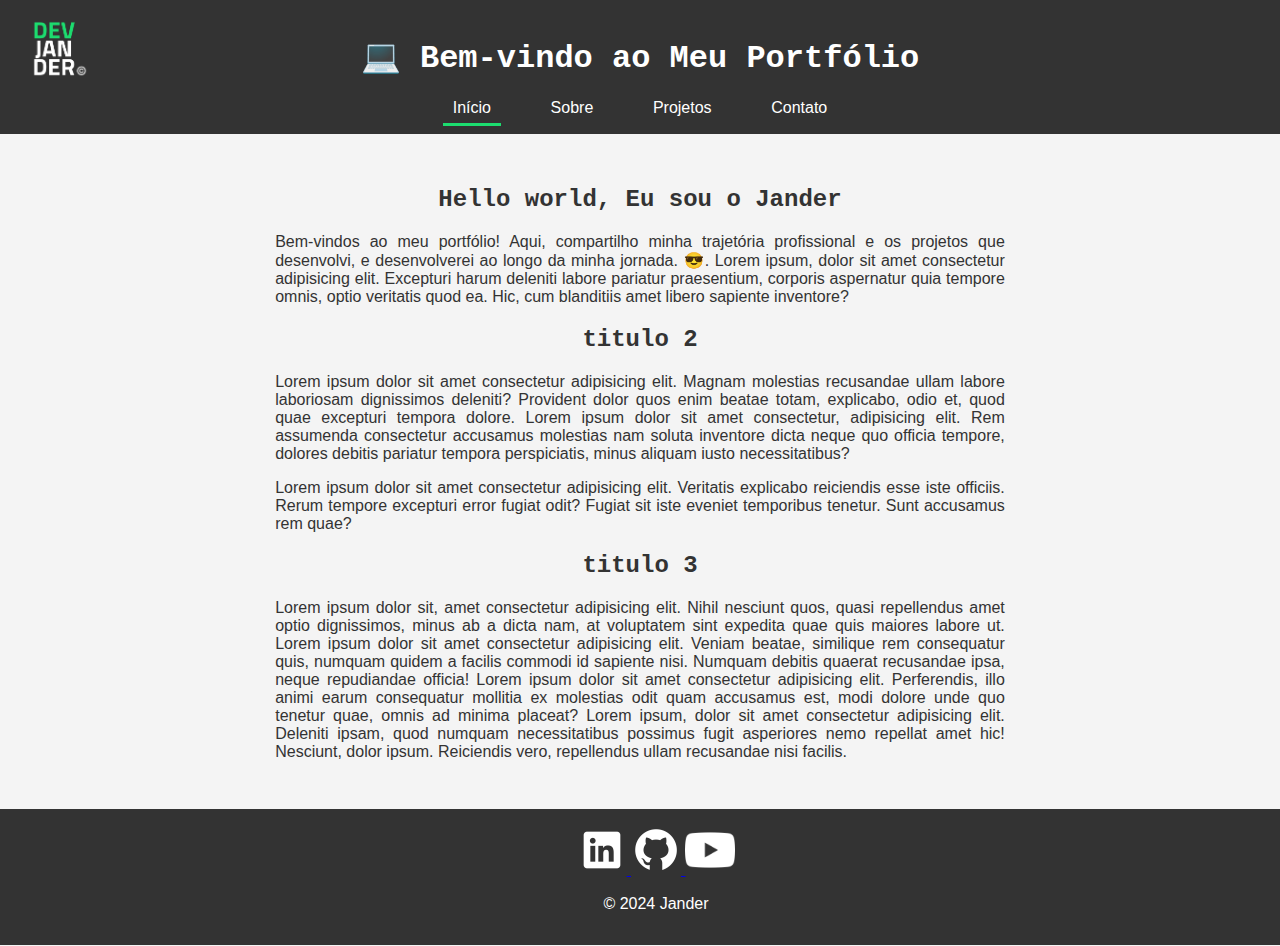
<file: index.html>
<!DOCTYPE html>
<html lang="pt-BR">
<head>
    <meta charset="UTF-8">
    <meta name="viewport" content="width=device-width, initial-scale=1.0">
    <title>Dev Jander</title>
    <link rel="stylesheet" href="css/index.css">
    <!-- favicons -->
    <link rel="shortcut icon" href="/favicon_io/favicon.ico" type="image/x-icon">
    <link rel="shortcut icon"  sizes="32x32" href="/favicon_io/favicon-32x32.png" type="image/png">
    <link rel="shortcut icon"  sizes="16x16" href="/favicon_io/favicon-16x16.png" type="image/png">
    <link rel="shortcut icon"  sizes="180x180" href="/favicon_io/apple-touch-icon.png" type="image/png">
    <link rel="shortcut icon"  sizes="192x192" href="/favicon_io/android-chrome-192x192.png" type="image/png">
    <link rel="shortcut icon"  sizes="512x512" href="/favicon_io/android-chrome-192x192.png" type="image/png">

</head>
<body>
    <header>
        <img src="./image/logo-home.png" id="logo-home" alt="logo que redireciona a home">
        <h1>💻 Bem-vindo ao Meu Portfólio</h1>
        <nav>
            <a class="active" href="index.html">Início</a>
            <a href="./about/">Sobre</a>
            <a href="./projects/">Projetos</a>
            <a href="./contact/">Contato</a>
        </nav>
    </header>
    <main>
        <section>
            <h2>Hello world, Eu sou o Jander</h2>
                <p class="content">
                    Bem-vindos ao meu portfólio! Aqui, compartilho minha trajetória profissional e os projetos que desenvolvi, e desenvolverei ao longo da minha jornada. 😎. Lorem ipsum, dolor sit amet consectetur adipisicing elit. Excepturi harum deleniti labore pariatur praesentium, corporis aspernatur quia tempore omnis, optio veritatis quod ea. Hic, cum blanditiis amet libero sapiente inventore?
                </p>
            <h2> titulo 2</h2>
                <p class="content">
                    Lorem ipsum dolor sit amet consectetur adipisicing elit. Magnam molestias recusandae ullam labore laboriosam dignissimos deleniti? Provident dolor quos enim beatae totam, explicabo, odio et, quod quae excepturi tempora dolore. Lorem ipsum dolor sit amet consectetur, adipisicing elit. Rem assumenda consectetur accusamus molestias nam soluta inventore dicta neque quo officia tempore, dolores debitis pariatur tempora perspiciatis, minus aliquam iusto necessitatibus?
                </p>
                <p class="content">
                    Lorem ipsum dolor sit amet consectetur adipisicing elit. Veritatis explicabo reiciendis esse iste officiis. Rerum tempore excepturi error fugiat odit? Fugiat sit iste eveniet temporibus tenetur. Sunt accusamus rem quae?
                </p>
            <h2>titulo 3</h2>
                <p class="content">
                    Lorem ipsum dolor sit, amet consectetur adipisicing elit. Nihil nesciunt quos, quasi repellendus amet optio dignissimos, minus ab a dicta nam, at voluptatem sint expedita quae quis maiores labore ut. Lorem ipsum dolor sit amet consectetur adipisicing elit. Veniam beatae, similique rem consequatur quis, numquam quidem a facilis commodi id sapiente nisi. Numquam debitis quaerat recusandae ipsa, neque repudiandae officia! Lorem ipsum dolor sit amet consectetur adipisicing elit. Perferendis, illo animi earum consequatur mollitia ex molestias odit quam accusamus est, modi dolore unde quo tenetur quae, omnis ad minima placeat? Lorem ipsum, dolor sit amet consectetur adipisicing elit. Deleniti ipsam, quod numquam necessitatibus possimus fugit asperiores nemo repellat amet hic! Nesciunt, dolor ipsum. Reiciendis vero, repellendus ullam recusandae nisi facilis.
                </p>            
        </section>
    </main>
    <footer class="footer">
        <a href="https://www.linkedin.com/in/janderteodoro/" target="_blank">
            <img src="./image/linkedin-logo.png" id="logo" alt="logo linkedin">
        </a>
        <a href="https://github.com/janderteodoro" target="_blank">
            <img src="./image/github-logo.png" id="logo" alt="logo github">
        </a>
        <a href="https://www.youtube.com/@janderteodoro" target="_blank">
            <img src="./image/youtube-logo.webp" id="logo" alt="logo youtube">
        </a>
        <p>&copy; 2024 Jander</p>
    </footer>
</body>
</html>
</file>
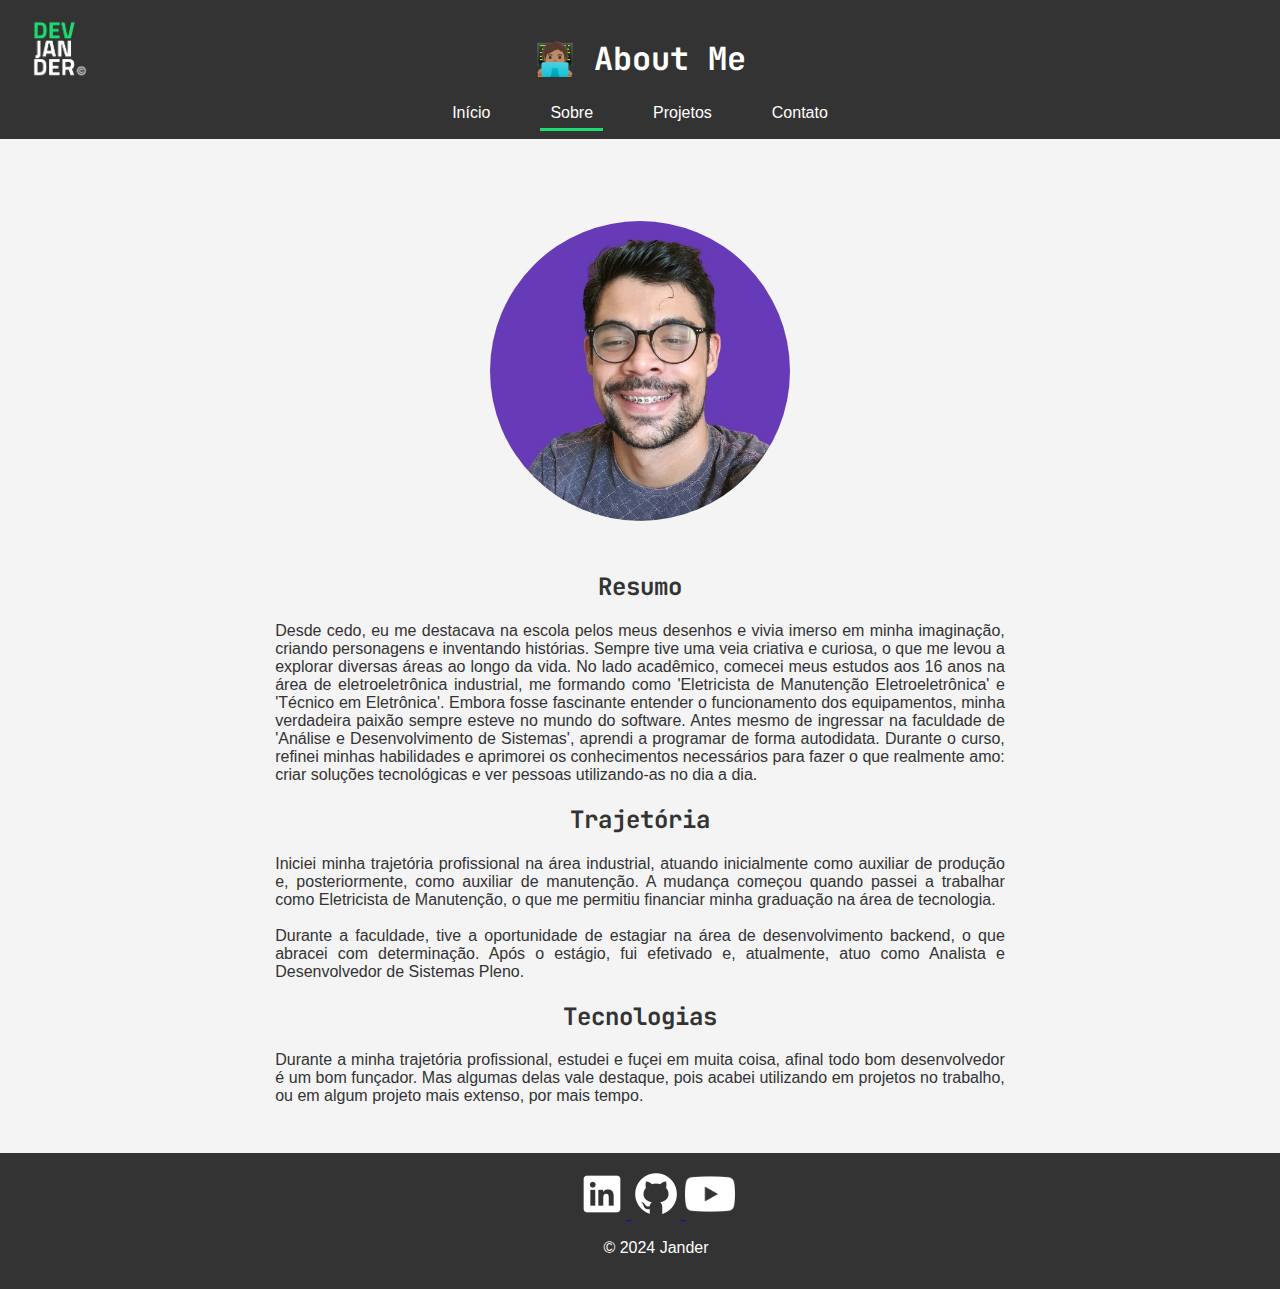
<file: about/index.html>
<!DOCTYPE html>
<html lang="en">
<head>
  <meta charset="UTF-8">
  <meta name="viewport" content="width=device-width, initial-scale=1.0">
  <title>About</title>
  <link rel="stylesheet" href="../css/index.css">
  <link href="https://fonts.googleapis.com/css2?family=JetBrains+Mono:wght@400;500&display=swap" rel="stylesheet">
  <!-- favicons -->
  <link rel="shortcut icon" href="../favicon_io/favicon.ico" type="image/x-icon">
  <link rel="shortcut icon"  sizes="32x32" href="../favicon_io/favicon-32x32.png" type="image/png">
  <link rel="shortcut icon"  sizes="16x16" href="../favicon_io/favicon-16x16.png" type="image/png">
  <link rel="shortcut icon"  sizes="180x180" href="../favicon_io/apple-touch-icon.png" type="image/png">
  <link rel="shortcut icon"  sizes="192x192" href="../favicon_io/android-chrome-192x192.png" type="image/png">
  <link rel="shortcut icon"  sizes="512x512" href="../favicon_io/android-chrome-192x192.png" type="image/png">

</head>
<body>
  <header>
    <a href="../index.html">
      <img src="../image/logo-home.png" id="logo-home" alt="">
    </a>
    <h1> 🧑🏽‍💻 About Me </h1>
    <nav>
      <a href="../index.html">Início</a>
      <a class="active" href="../about/">Sobre</a>
      <a href="../projects/">Projetos</a>
      <a href="../contact/">Contato</a>
    </nav>
  </header>

  <main>
    <img src="../image/profile.jpeg" alt="foto de perfil" id="profile-image">
    <h2> Resumo </h2>
    <p class="content">
      Desde cedo, eu me destacava na escola pelos meus desenhos e vivia imerso em minha imaginação, criando personagens e inventando histórias. Sempre tive uma veia criativa e curiosa, o que me levou a explorar diversas áreas ao longo da vida.
      No lado acadêmico, comecei meus estudos aos 16 anos na área de eletroeletrônica industrial, me formando como 'Eletricista de Manutenção Eletroeletrônica' e 'Técnico em Eletrônica'. Embora fosse fascinante entender o funcionamento dos equipamentos, minha verdadeira paixão sempre esteve no mundo do software.
      Antes mesmo de ingressar na faculdade de 'Análise e Desenvolvimento de Sistemas', aprendi a programar de forma autodidata. Durante o curso, refinei minhas habilidades e aprimorei os conhecimentos necessários para fazer o que realmente amo: criar soluções tecnológicas e ver pessoas utilizando-as no dia a dia.
    </p>

    <h2> Trajetória </h2>
    <p class="content">
      Iniciei minha trajetória profissional na área industrial, atuando inicialmente como auxiliar de produção e, posteriormente, como auxiliar de manutenção. A mudança começou quando passei a trabalhar como Eletricista de Manutenção, o que me permitiu financiar minha graduação na área de tecnologia. 
      
      <br>
      <br>
      Durante a faculdade, tive a oportunidade de estagiar na área de desenvolvimento backend, o que abracei com determinação. Após o estágio, fui efetivado e, atualmente, atuo como Analista e Desenvolvedor de Sistemas Pleno.
    </p>

    <h2>Tecnologias</h2>
    <p class="content">
      Durante a minha trajetória profissional, estudei e fuçei em muita coisa, afinal todo bom desenvolvedor é um bom funçador. Mas algumas delas vale destaque, pois acabei utilizando em projetos no trabalho, ou em algum projeto mais extenso, por mais tempo.
    </p>
  </main>

  <footer class="footer">
    <a href="https://www.linkedin.com/in/janderteodoro/" target="_blank">
        <img src="../image/linkedin-logo.png" id="logo" alt="logo linkedin">
    </a>
    <a href="https://github.com/janderteodoro" target="_blank">
        <img src="../image/github-logo.png" id="logo" alt="logo github">
    </a>
    <a href="https://www.youtube.com/@janderteodoro" target="_blank">
        <img src="../image/youtube-logo.webp" id="logo" alt="logo youtube">
    </a>
    <p>&copy; 2024 Jander</p>
  </footer>
</body>
</html>
</file>
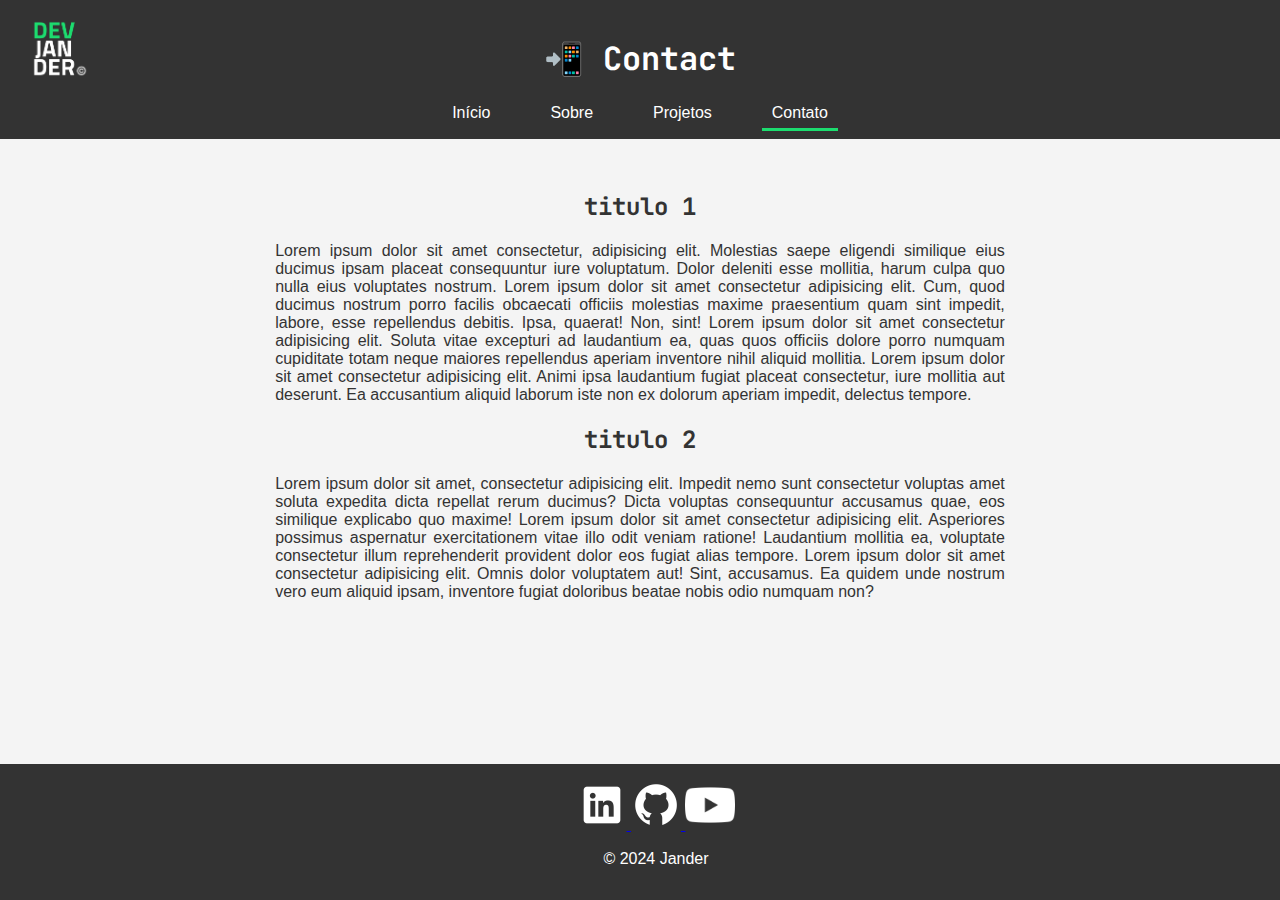
<file: contact/index.html>
<!DOCTYPE html>
<html lang="en">
<head>
  <meta charset="UTF-8">
  <meta name="viewport" content="width=device-width, initial-scale=1.0">
  <title>Contact </title>
  <link rel="stylesheet" href="../css/index.css">
  <link href="https://fonts.googleapis.com/css2?family=JetBrains+Mono:wght@400;500&display=swap" rel="stylesheet">

  <!-- favicons -->
  <link rel="shortcut icon" href="../favicon_io/favicon.ico" type="image/x-icon">
  <link rel="shortcut icon"  sizes="32x32" href="../favicon_io/favicon-32x32.png" type="image/png">
  <link rel="shortcut icon"  sizes="16x16" href="../favicon_io/favicon-16x16.png" type="image/png">
  <link rel="shortcut icon"  sizes="180x180" href="../favicon_io/apple-touch-icon.png" type="image/png">
  <link rel="shortcut icon"  sizes="192x192" href="../favicon_io/android-chrome-192x192.png" type="image/png">
  <link rel="shortcut icon"  sizes="512x512" href="../favicon_io/android-chrome-192x192.png" type="image/png">
</head>
<body>
  <header>
    <a href="../index.html">
      <img src="../image/logo-home.png" id="logo-home" alt="">
    </a>
    <h1> 📲 Contact </h1>
    <nav>
      <a href="../index.html">Início</a>
      <a href="../about/">Sobre</a>
      <a href="../projects/">Projetos</a>
      <a class="active" href="../contact/">Contato</a>
    </nav>
  </header>

  <main>
    <h2>titulo 1</h2>
    <p class="content">
      Lorem ipsum dolor sit amet consectetur, adipisicing elit. Molestias saepe eligendi similique eius ducimus ipsam placeat consequuntur iure voluptatum. Dolor deleniti esse mollitia, harum culpa quo nulla eius voluptates nostrum. Lorem ipsum dolor sit amet consectetur adipisicing elit. Cum, quod ducimus nostrum porro facilis obcaecati officiis molestias maxime praesentium quam sint impedit, labore, esse repellendus debitis. Ipsa, quaerat! Non, sint! Lorem ipsum dolor sit amet consectetur adipisicing elit. Soluta vitae excepturi ad laudantium ea, quas quos officiis dolore porro numquam cupiditate totam neque maiores repellendus aperiam inventore nihil aliquid mollitia. Lorem ipsum dolor sit amet consectetur adipisicing elit. Animi ipsa laudantium fugiat placeat consectetur, iure mollitia aut deserunt. Ea accusantium aliquid laborum iste non ex dolorum aperiam impedit, delectus tempore.
    </p>

    <h2>titulo 2</h2>
    <p class="content">
      Lorem ipsum dolor sit amet, consectetur adipisicing elit. Impedit nemo sunt consectetur voluptas amet soluta expedita dicta repellat rerum ducimus? Dicta voluptas consequuntur accusamus quae, eos similique explicabo quo maxime! Lorem ipsum dolor sit amet consectetur adipisicing elit. Asperiores possimus aspernatur exercitationem vitae illo odit veniam ratione! Laudantium mollitia ea, voluptate consectetur illum reprehenderit provident dolor eos fugiat alias tempore. Lorem ipsum dolor sit amet consectetur adipisicing elit. Omnis dolor voluptatem aut! Sint, accusamus. Ea quidem unde nostrum vero eum aliquid ipsam, inventore fugiat doloribus beatae nobis odio numquam non?
    </p>
  </main>

  <footer class="footer">
    <a href="https://www.linkedin.com/in/janderteodoro/" target="_blank">
        <img src="../image/linkedin-logo.png" id="logo" alt="logo linkedin">
    </a>
    <a href="https://github.com/janderteodoro" target="_blank">
        <img src="../image/github-logo.png" id="logo" alt="logo github">
    </a>
    <a href="https://www.youtube.com/@janderteodoro" target="_blank">
        <img src="../image/youtube-logo.webp" id="logo" alt="logo youtube">
    </a>
    <p>&copy; 2024 Jander</p>
  </footer>
</body>
</html>
</file>
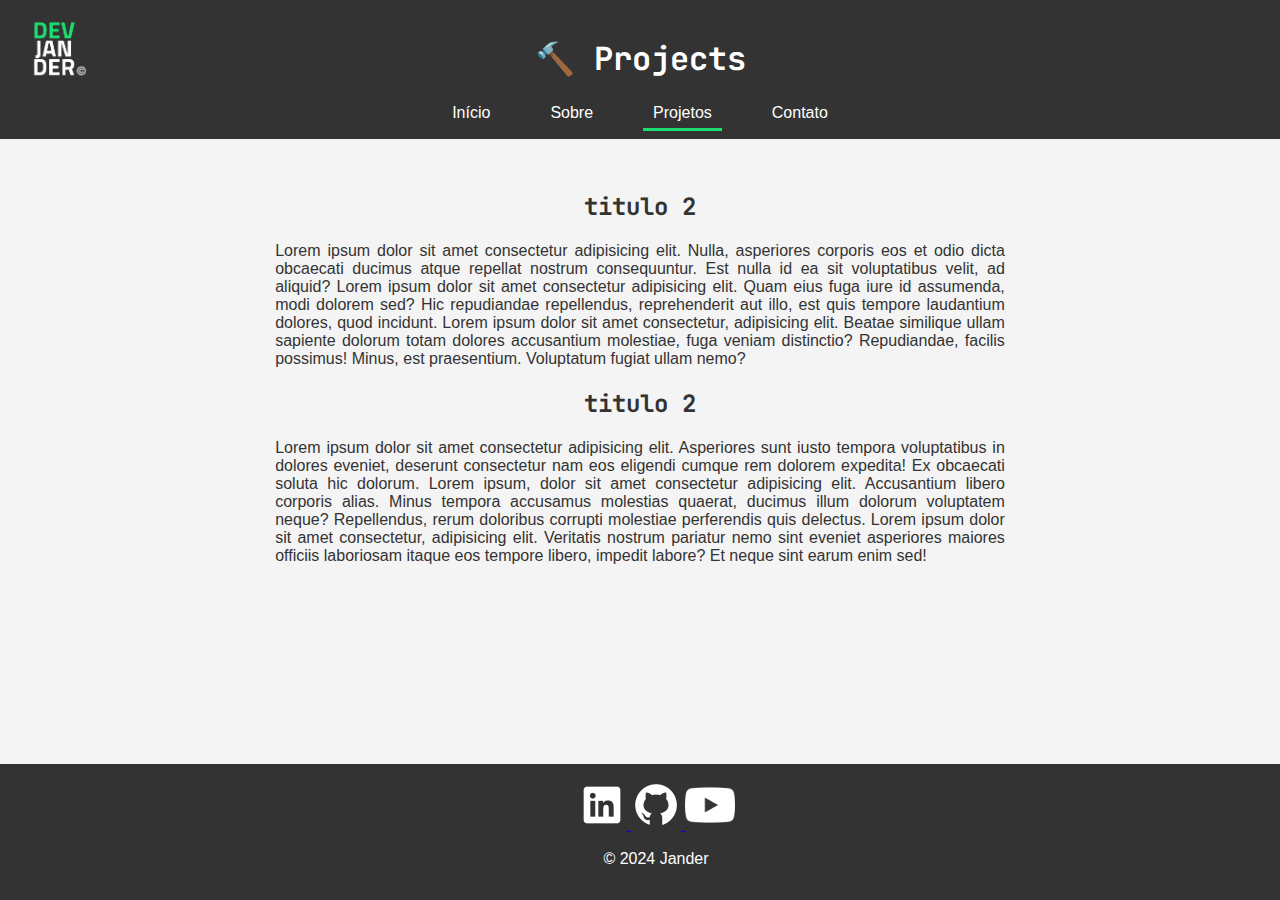
<file: projects/index.html>
<!DOCTYPE html>
<html lang="en">
<head>
  <meta charset="UTF-8">
  <meta name="viewport" content="width=device-width, initial-scale=1.0">
  <title>Document</title>
  <link rel="stylesheet" href="../css/index.css">
  <link href="https://fonts.googleapis.com/css2?family=JetBrains+Mono:wght@400;500&display=swap" rel="stylesheet">

  <!-- favicons -->
  <link rel="shortcut icon" href="../favicon_io/favicon.ico" type="image/x-icon">
  <link rel="shortcut icon"  sizes="32x32" href="../favicon_io/favicon-32x32.png" type="image/png">
  <link rel="shortcut icon"  sizes="16x16" href="../favicon_io/favicon-16x16.png" type="image/png">
  <link rel="shortcut icon"  sizes="180x180" href="../favicon_io/apple-touch-icon.png" type="image/png">
  <link rel="shortcut icon"  sizes="192x192" href="../favicon_io/android-chrome-192x192.png" type="image/png">
  <link rel="shortcut icon"  sizes="512x512" href="../favicon_io/android-chrome-192x192.png" type="image/png">
</head>
<body>
  <header>
    <a href="../index.html">
      <img src="../image/logo-home.png" id="logo-home" alt="">
    </a>
    <h1> 🔨 Projects </h1>
    <nav>
      <a href="../index.html">Início</a>
      <a href="../about/">Sobre</a>
      <a class="active"  href="../projects/">Projetos</a>
      <a href="../contact/">Contato</a>
    </nav>
  </header>

  <main>
    <h2>titulo 2</h2>
    <p class="content">Lorem ipsum dolor sit amet consectetur adipisicing elit. Nulla, asperiores corporis eos et odio dicta obcaecati ducimus atque repellat nostrum consequuntur. Est nulla id ea sit voluptatibus velit, ad aliquid? Lorem ipsum dolor sit amet consectetur adipisicing elit. Quam eius fuga iure id assumenda, modi dolorem sed? Hic repudiandae repellendus, reprehenderit aut illo, est quis tempore laudantium dolores, quod incidunt. Lorem ipsum dolor sit amet consectetur, adipisicing elit. Beatae similique ullam sapiente dolorum totam dolores accusantium molestiae, fuga veniam distinctio? Repudiandae, facilis possimus! Minus, est praesentium. Voluptatum fugiat ullam nemo?
    </p>

    <h2>titulo 2</h2>
    <p class="content">Lorem ipsum dolor sit amet consectetur adipisicing elit. Asperiores sunt iusto tempora voluptatibus in dolores eveniet, deserunt consectetur nam eos eligendi cumque rem dolorem expedita! Ex obcaecati soluta hic dolorum. Lorem ipsum, dolor sit amet consectetur adipisicing elit. Accusantium libero corporis alias. Minus tempora accusamus molestias quaerat, ducimus illum dolorum voluptatem neque? Repellendus, rerum doloribus corrupti molestiae perferendis quis delectus. Lorem ipsum dolor sit amet consectetur, adipisicing elit. Veritatis nostrum pariatur nemo sint eveniet asperiores maiores officiis laboriosam itaque eos tempore libero, impedit labore? Et neque sint earum enim sed!</p>
  </main>

  <footer class="footer">
    <a href="https://www.linkedin.com/in/janderteodoro/" target="_blank">
        <img src="../image/linkedin-logo.png" id="logo" alt="logo linkedin">
    </a>
    <a href="https://github.com/janderteodoro" target="_blank">
        <img src="../image/github-logo.png" id="logo" alt="logo github">
    </a>
    <a href="https://www.youtube.com/@janderteodoro" target="_blank">
        <img src="../image/youtube-logo.webp" id="logo" alt="logo youtube">
    </a>
    <p>&copy; 2024 Jander</p>
  </footer>
</body>
</html>
</file>
<file: css/index.css>
html, body {
  font-family: 'JetBrains Mono', monospace;
  padding: 0;
  background-color: #f4f4f4;
  color: #333;
  margin: 0;
  min-height: 100vh; /* Garante que o body ocupe pelo menos 100% da altura da tela */
  display: flex;
  flex-direction: column; /* Organiza os elementos do body em uma coluna vertical */
  text-align: justify;
}

header {
  background-color: #333;
  color: white;
  padding: 1rem;
  text-align: center;
}


nav a {
  color: white;
  margin: 0 15px;
  text-decoration: none;
  font-family: Arial, Helvetica, sans-serif;
  text-decoration: none;
  padding: 10px;
  font-weight: 500;
  transition: all 0.3s ease-in-out;
  position: relative;
}

nav a::after {
  content: '';
  position: absolute;
  bottom: 0;
  left: 0;
  right: 0;
  height: 3px;
  background: transparent;
  transition: all 0.3s ease-in-out;
}
/*-----------------------------barra de navegação*---------------------------------------------*/
nav a:hover::after,
nav a.active::after {
  background: #1cdd6f; /* Cor da animação */
  height: 3px;
}

nav a:hover {
  color: #1cdd6f; /* Muda a cor do texto ao passar o mouse */
}

nav a.active {
  color: white; /* Cor do link ativo */
}

h2 {
  text-align: center;
}
/*-----------------------------------------------------------------------------------------------*/

.content {
  text-align: justify;
  margin-left: 20%;
  margin-right: 20%;
  font-family: Arial, Helvetica, sans-serif;
}

main {
  padding: 2rem;
  flex: 1; /* Permite que o main ocupe o espaço disponível entre o header e o footer */
}

.footer {
  background-color: #333;
  color: white;
  text-align: center;
  font-family: Arial, Helvetica, sans-serif;
  padding: 1rem;
  width: 100%;
  position: relative;
}

#profile {
  width: 50px;
  height: auto;
  position: absolute;
  top: 20px;
  left: 30px;
  border-radius: 40px;
}

#logo {
  width: 50px;
  height: auto;
}

#logo-home {
  width: 60px;
  height: auto;
  position: absolute;
  left: 30px;
  top: 20px;
}

#profile-image {
  border-radius: 200px;
  display: block;
  margin: 50px auto;
  width: 300px;
}
</file>
